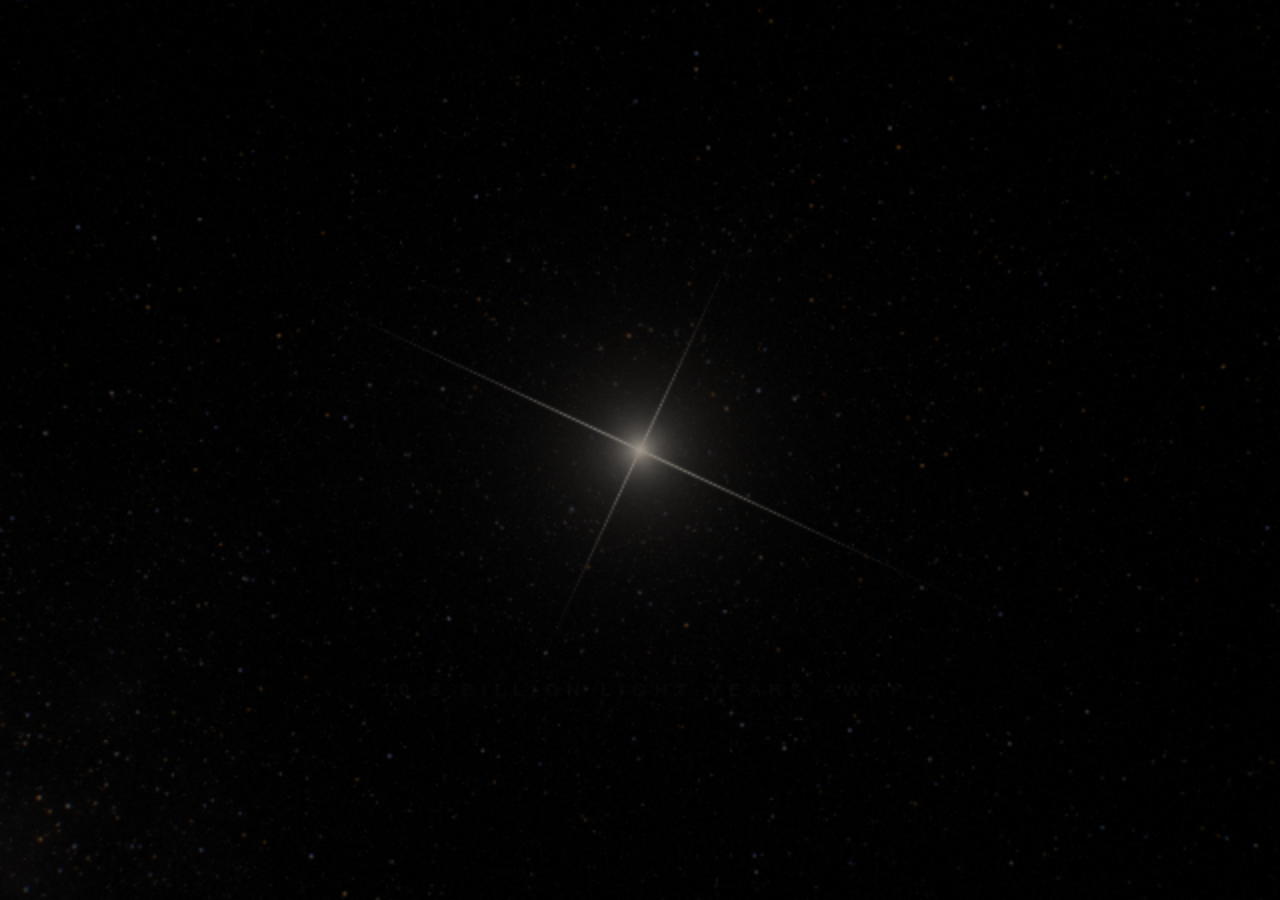
<file: film.html>
<!DOCTYPE html>
<html lang="en">
<head>
<meta charset="utf-8">
<meta name="viewport" content="width=device-width, initial-scale=1">
<title>TON 618 — Film preview &amp; exporter</title>
<style>
  html, body { margin: 0; height: 100%; background: #000; overflow: hidden; font-family: 'Inter', 'Helvetica Neue', Arial, sans-serif; }
  #gl { position: fixed; inset: 0; width: 100vw; height: 100vh; display: block; }
  #bar { position: fixed; left: 0; right: 0; bottom: 0; display: flex; gap: 14px; align-items: center; padding: 14px 22px;
         background: linear-gradient(transparent, rgba(0,0,0,.65)); color: #cfd6e4; font-size: 13px; letter-spacing: .08em;
         opacity: 0; transition: opacity .4s; }
  body:hover #bar { opacity: 1; }
  #bar button { background: none; border: 1px solid rgba(255,255,255,.35); color: #fff; border-radius: 4px; width: 38px; height: 28px; cursor: pointer; }
  #scrub { flex: 1; accent-color: #ffb266; }
  #bar select { background: #111; color: #ddd; border: 1px solid #444; border-radius: 4px; padding: 3px 6px; }
  #err { display: none; position: fixed; top: 40%; width: 100%; text-align: center; color: #f88; font-size: 16px; }
  body.export #bar { display: none; }
</style>
</head>
<body>
<canvas id="gl"></canvas>
<div id="err"></div>
<div id="bar">
  <button id="play" title="Play / pause (space)">&#10074;&#10074;</button>
  <span id="time">0:00</span>
  <input id="scrub" type="range" min="0" max="87" step="0.01" value="0">
  <label><input id="captions" type="checkbox" checked> captions</label>
  <select id="res" title="Render resolution">
    <option value="0.35">Draft</option>
    <option value="0.5" selected>Balanced</option>
    <option value="0.75">High</option>
    <option value="1">Native</option>
  </select>
</div>
<script src="src/shaders.js"></script>
<script src="src/noise.js"></script>
<script src="src/timeline.js"></script>
<script src="src/overlay.js"></script>
<script src="src/engine.js"></script>
<script src="src/main.js"></script>
</body>
</html>
</file>
